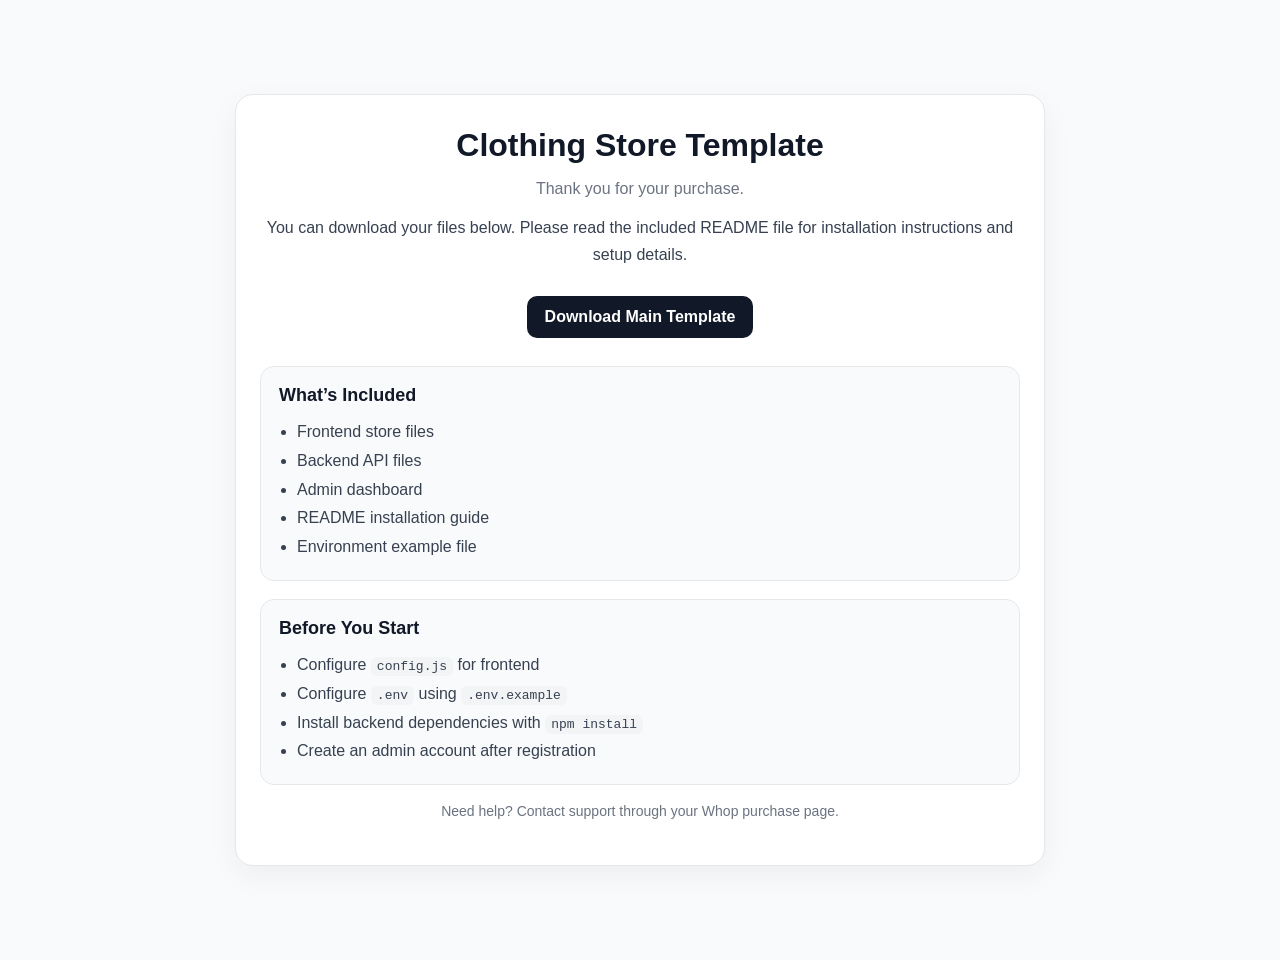
<file: index.html>
<!DOCTYPE html>
<html lang="en">
<head>
  <meta charset="UTF-8" />
  <meta name="viewport" content="width=device-width, initial-scale=1.0" />
  <title>Download - Clothing Store Template</title>
  <link rel="stylesheet" href="download.css" />
</head>
<body>
  <main class="download-page">
    <section class="download-card">
      <h1>Clothing Store Template</h1>
      <p class="subtitle">Thank you for your purchase.</p>

      <p class="description">
        You can download your files below. Please read the included README file
        for installation instructions and setup details.
      </p>

      <div class="download-actions">
        <a
          href="https://drive.google.com/uc?export=download&id=1c6ahdBnwB7lVsTuMjuvuf7aQARzJU04g"
          class="download-btn"
        >
          Download Main Template
        </a>
      </div>

      <div class="info-box">
        <h2>What’s Included</h2>
        <ul>
          <li>Frontend store files</li>
          <li>Backend API files</li>
          <li>Admin dashboard</li>
          <li>README installation guide</li>
          <li>Environment example file</li>
        </ul>
      </div>

      <div class="info-box">
        <h2>Before You Start</h2>
        <ul>
          <li>Configure <code>config.js</code> for frontend</li>
          <li>Configure <code>.env</code> using <code>.env.example</code></li>
          <li>Install backend dependencies with <code>npm install</code></li>
          <li>Create an admin account after registration</li>
        </ul>
      </div>

      <p class="support-text">
        Need help? Contact support through your Whop purchase page.
      </p>
    </section>
  </main>
</body>
</html>
</file>
<file: download.css>
body {
  margin: 0;
  font-family: Arial, sans-serif;
  background: #f9fafb;
  color: #111827;
}

.download-page {
  min-height: 100vh;
  display: flex;
  align-items: center;
  justify-content: center;
  padding: 30px 16px;
}

.download-card {
  width: 100%;
  max-width: 760px;
  background: #ffffff;
  border: 1px solid #e5e7eb;
  border-radius: 18px;
  padding: 32px 24px;
  box-shadow: 0 10px 30px rgba(17, 24, 39, 0.05);
}

.download-card h1 {
  margin: 0 0 8px;
  font-size: 32px;
  text-align: center;
  color: #111827;
}

.subtitle {
  text-align: center;
  font-size: 16px;
  color: #6b7280;
  margin-bottom: 16px;
}

.description {
  text-align: center;
  color: #374151;
  line-height: 1.7;
  margin-bottom: 28px;
}

.download-actions {
  display: flex;
  gap: 14px;
  justify-content: center;
  flex-wrap: wrap;
  margin-bottom: 28px;
}

.download-btn {
  display: inline-block;
  padding: 12px 18px;
  background: #111827;
  color: #ffffff;
  text-decoration: none;
  border-radius: 10px;
  font-weight: 600;
  transition: background 0.2s ease;
}

.download-btn:hover {
  background: #1f2937;
}

.download-btn.secondary {
  background: #f3f4f6;
  color: #111827;
  border: 1px solid #d1d5db;
}

.download-btn.secondary:hover {
  background: #e5e7eb;
}

.info-box {
  background: #f9fafb;
  border: 1px solid #e5e7eb;
  border-radius: 14px;
  padding: 18px;
  margin-bottom: 18px;
}

.info-box h2 {
  margin: 0 0 12px;
  font-size: 18px;
  color: #111827;
}

.info-box ul {
  margin: 0;
  padding-left: 18px;
  color: #374151;
  line-height: 1.8;
}

code {
  background: #f3f4f6;
  padding: 2px 6px;
  border-radius: 6px;
  font-size: 13px;
}

.support-text {
  margin-top: 12px;
  text-align: center;
  color: #6b7280;
  font-size: 14px;
}

@media (max-width: 640px) {
  .download-card {
    padding: 24px 18px;
  }

  .download-card h1 {
    font-size: 26px;
  }

  .download-actions {
    flex-direction: column;
  }

  .download-btn {
    width: 100%;
    text-align: center;
  }
}
</file>
